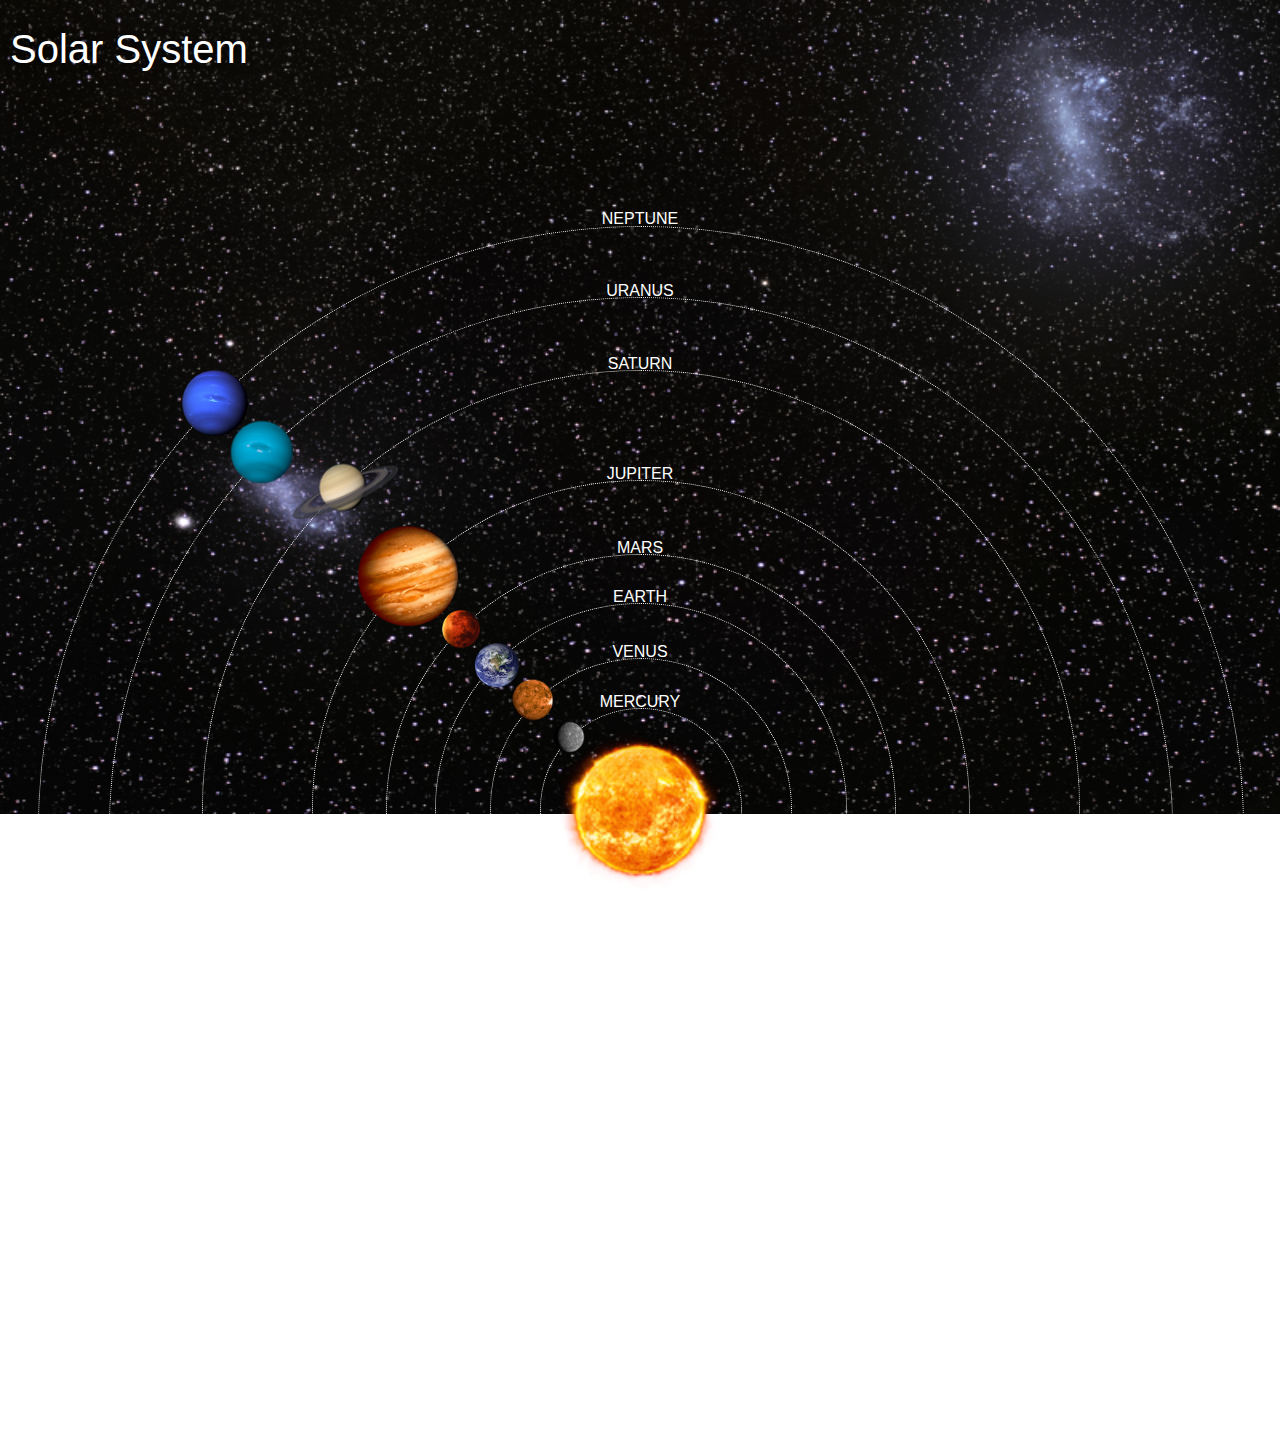
<file: index.html>
<!DOCTYPE html>
<html>
    <head>
        <title>Solar System</title>
        <link rel="stylesheet" href="style.css">
    </head>
    <body>
        <div id="container">
            <h1>Solar System</h1>
            <a href="sun.html"><img src="images/sun.png" id="sun"></a>

            <div id="neptune-orbit">
                <a href="neptune.html"><img src="images/neptune.png" id="neptune"></a>
            </div>
            <div id="neptune-label" class="label-box">
                <a href="neptune.html">NEPTUNE</a>
            </div>

            <div id="uranus-orbit">
                <a href="uranus.html"><img src="images/uranus.png" id="uranus"></a>
            </div>
            <div id="uranus-label" class="label-box">
                <a href="uranus.html">URANUS</a>
            </div>

            <div id="saturn-orbit">
                <a href="saturn.html"><img src="images/saturn.png" id="saturn"></a>
            </div>
            <div id="saturn-label" class="label-box">
                <a href="saturn.html">SATURN</a>
            </div>

            <div id="jupiter-orbit">
                <a href="jupiter.html"><img src="images/jupiter.png" id="jupiter"></a>
            </div>
            <div id="jupiter-label" class="label-box">
                <a href="jupiter.html">JUPITER</a>
            </div>

            <div id="mars-orbit">
                <a href="mars.html"><img src="images/mars.png" id="mars"></a>
            </div>
            <div id="mars-label" class="label-box">
                <a href="mars.html">MARS</a>
            </div>

            <div id="earth-orbit">
                <a href="earth.html"><img src="images/earth.png" id="earth"></a>
            </div>
            <div id="earth-label" class="label-box">
                <a href="earth.html">EARTH</a>
            </div>

            <div id="venus-orbit">
                <a href="venus.html"><img src="images/venus.png" id="venus"></a>
            </div>
            <div id="venus-label" class="label-box">
                <a href="venus.html">VENUS</a>
            </div>

            <div id="mercury-orbit">
                <a href="mercury.html"><img src="images/mercury.png" id="mercury"></a>
            </div>
            <div id="mercury-label" class="label-box">
                <a href="mercury.html">MERCURY</a>
            </div>
        </div>
    </body>
</html>
</file>
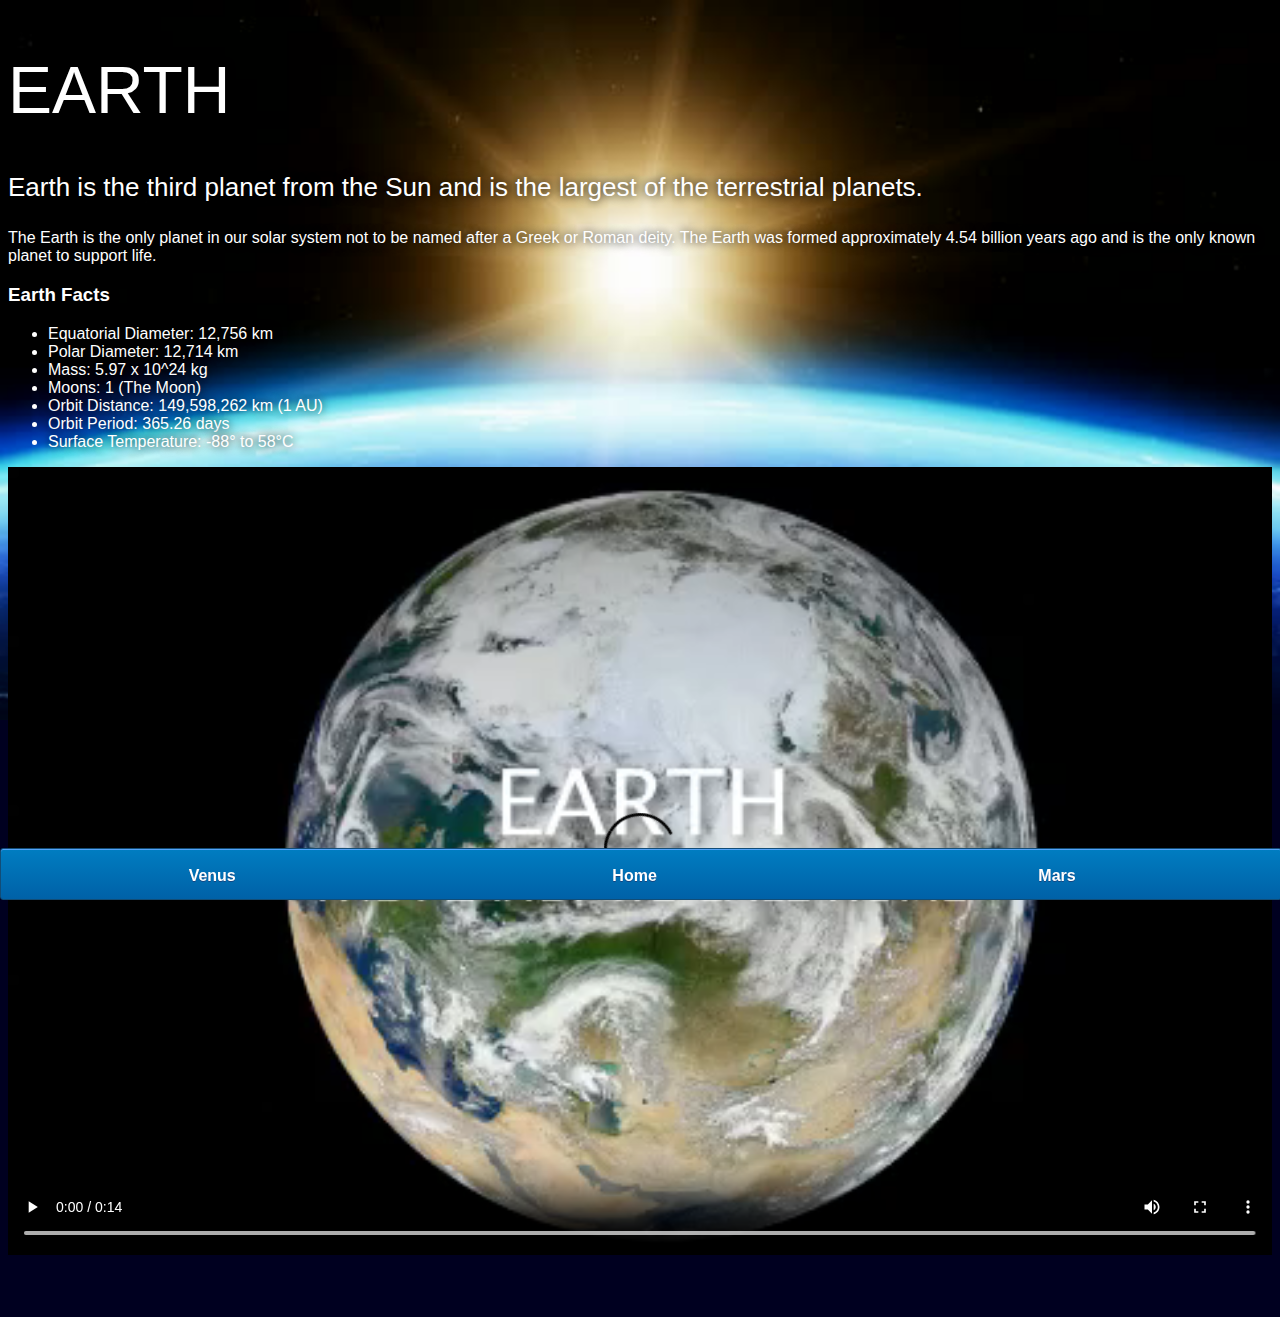
<file: earth.html>
<!DOCTYPE html>
<html>
    <head>
        <title>Solar System | Earth</title>
        <link rel="stylesheet" href="style2.css">
    </head>
    <body>
        <div id="main">
            <div id="content">
                <h1>Earth</h1>
                <p class="intro">
                    Earth is the third planet from the Sun and is the largest of the terrestrial planets. 
                </p>             

                <p>
                    The Earth is the only planet in our solar system not to be named after a Greek or Roman deity. The Earth was formed approximately 4.54 billion years ago and is the only known planet to support life.
                </p>

                <h3>Earth Facts</h3>
                <ul>
                    <li>Equatorial Diameter:	12,756 km</li>
                    <li>Polar Diameter:	12,714 km</li>
                    <li>Mass:	5.97 x 10^24 kg</li>
                    <li>Moons:	1 (The Moon)</li>
                    <li>Orbit Distance:	149,598,262 km (1 AU)</li>
                    <li>Orbit Period:	365.26 days</li>
                    <li>Surface Temperature:	-88&deg; to 58&deg;C</li>
                </ul>
                <video id="video" controls>
                    <source src="videos/earth-video.mp4" type="video/mp4">
                </video>
            </div>

            <div id="tabs-bottom">
                <a href="venus.html">Venus</a>
                <a href="index.html">Home</a>
                <a href="mars.html">Mars</a>
            </div>
        </div>
    </body>
</html>
</file>
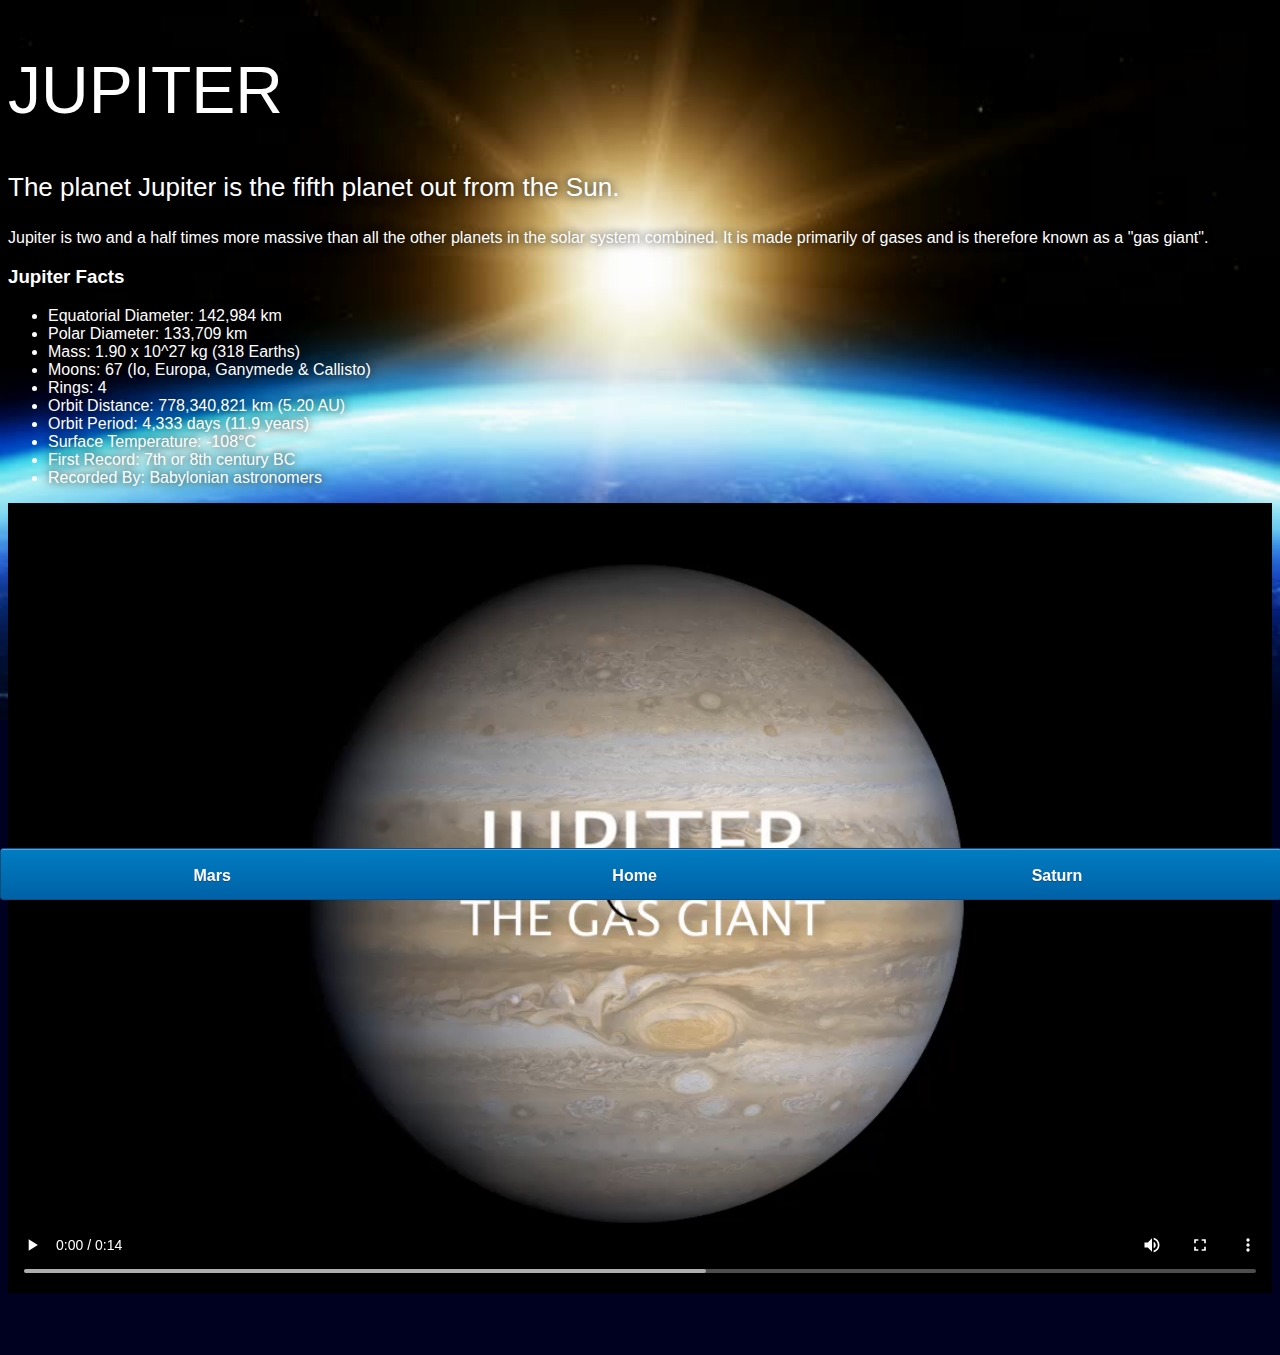
<file: jupiter.html>
<!DOCTYPE html>
<html>
    <head>
        <title>Solar System | Jupiter</title>
        <link rel="stylesheet" href="style2.css">
    </head>
    <body>
        <div id="main">
            <div id="content">
                <h1>Jupiter</h1>
                <p class="intro">
                    The planet Jupiter is the fifth planet out from the Sun.
                </p>             

                <p>
                    Jupiter is two and a half times more massive than all the other planets in the solar system combined. It is made primarily of gases and is therefore known as a "gas giant".
                </p>

                <h3>Jupiter Facts</h3>
                <ul>
                    <li>Equatorial Diameter:	142,984 km</li>
                    <li>Polar Diameter:	133,709 km</li>
                    <li>Mass:	1.90 x 10^27 kg (318 Earths)</li>
                    <li>Moons:	67 (Io, Europa, Ganymede & Callisto)</li>
                    <li>Rings:	4</li>
                    <li>Orbit Distance:	778,340,821 km (5.20 AU)</li>
                    <li>Orbit Period:	4,333 days (11.9 years)</li>
                    <li>Surface Temperature:	-108&deg;C</li>
                    <li>First Record:	7th or 8th century BC</li>
                    <li>Recorded By:	Babylonian astronomers</li>
                </ul>
                <video id="video" controls>
                    <source src="videos/jupiter-video.mp4" type="video/mp4">
                </video>
            </div>

            <div id="tabs-bottom">
                <a href="mars.html">Mars</a>
                <a href="index.html">Home</a>
                <a href="saturn.html">Saturn</a> 
            </div>
        </div>
    </body>
</html>
</file>
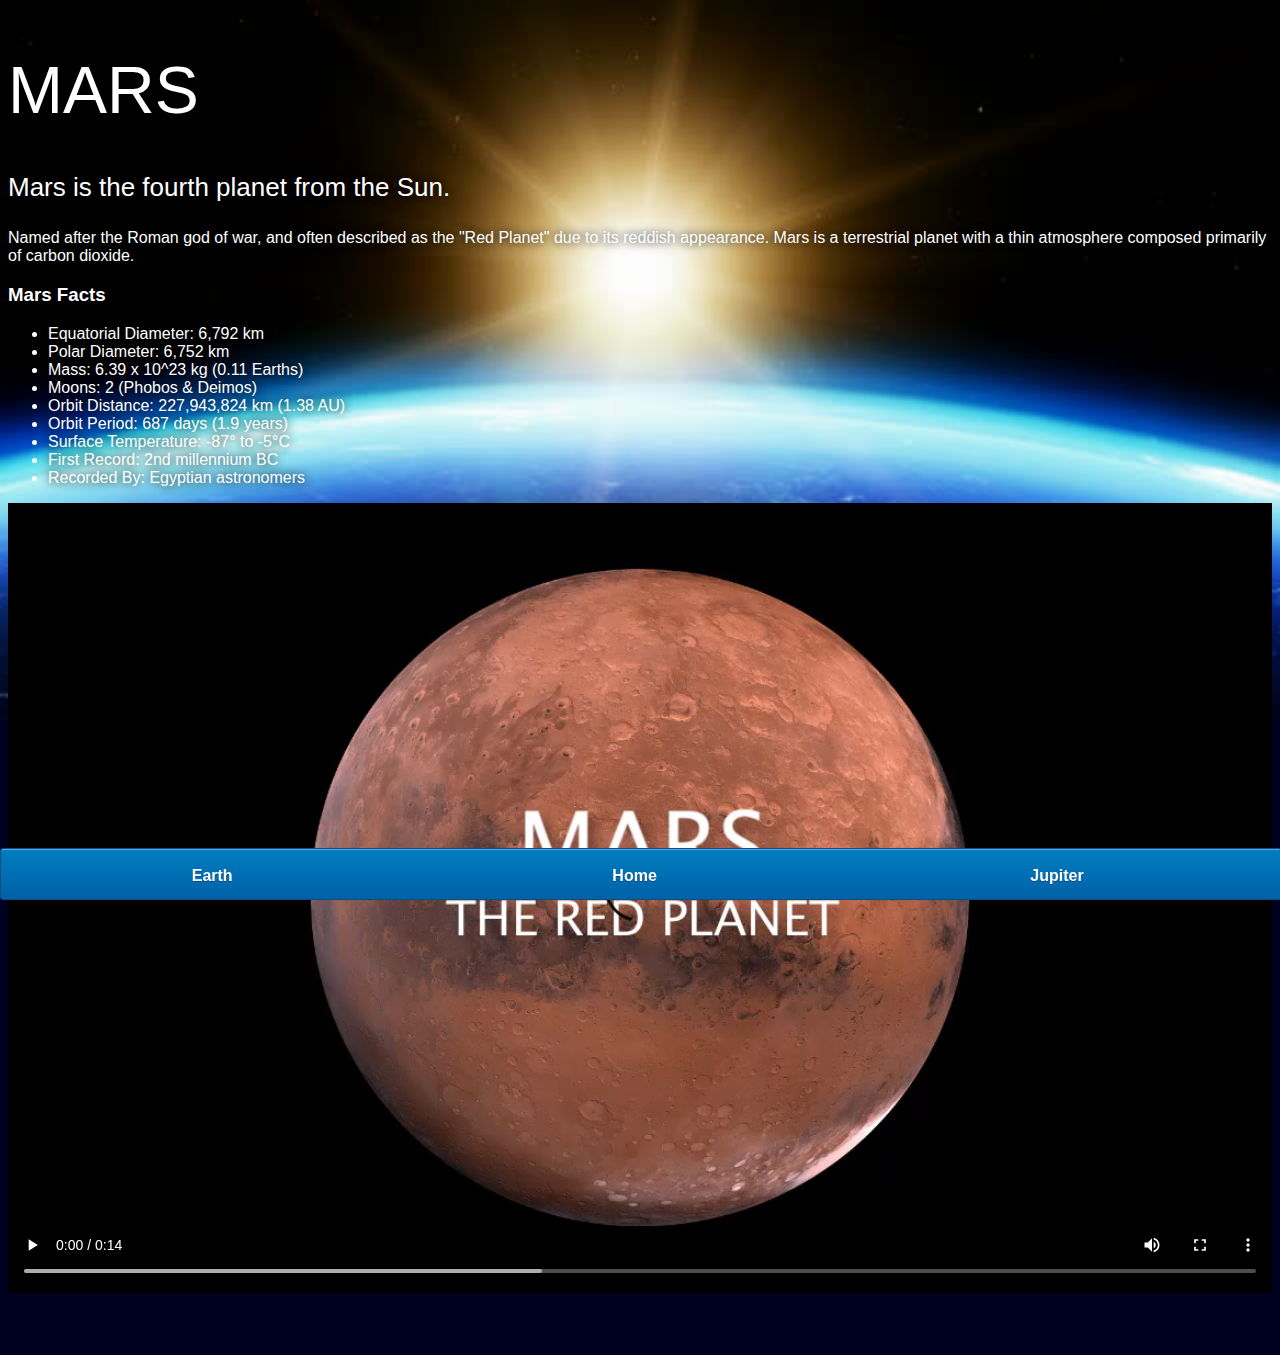
<file: mars.html>
<!DOCTYPE html>
<html>
    <head>
        <title>Solar System | Mars</title>
        <link rel="stylesheet" href="style2.css">
    </head>
    <body>
        <div id="main">
            <div id="content">
                <h1>Mars</h1>
                <p class="intro">
                    Mars is the fourth planet from the Sun.  
                </p>             

                <p>
                    Named after the Roman god of war, and often described as the "Red Planet" due to its reddish appearance. Mars is a terrestrial planet with a thin atmosphere composed primarily of carbon dioxide.
                </p>

                <h3>Mars Facts</h3>
                <ul>
                    <li>Equatorial Diameter:	6,792 km</li>
                    <li>Polar Diameter:	6,752 km</li>
                    <li>Mass:	6.39 x 10^23 kg (0.11 Earths)</li>
                    <li>Moons:	2 (Phobos & Deimos)</li>
                    <li>Orbit Distance:	227,943,824 km (1.38 AU)</li>
                    <li>Orbit Period:	687 days (1.9 years)</li>
                    <li>Surface Temperature:	-87&deg; to -5&deg;C</li>
                    <li>First Record:	2nd millennium BC</li>
                    <li>Recorded By:	Egyptian astronomers</li>
                </ul>
                <video id="video" controls>
                    <source src="videos/mars-video.mp4" type="video/mp4">
                </video>
            </div>

            <div id="tabs-bottom">
                <a href="earth.html">Earth</a>
                <a href="index.html">Home</a>
                <a href="jupiter.html">Jupiter</a> 
            </div>
        </div>
    </body>
</html>
</file>
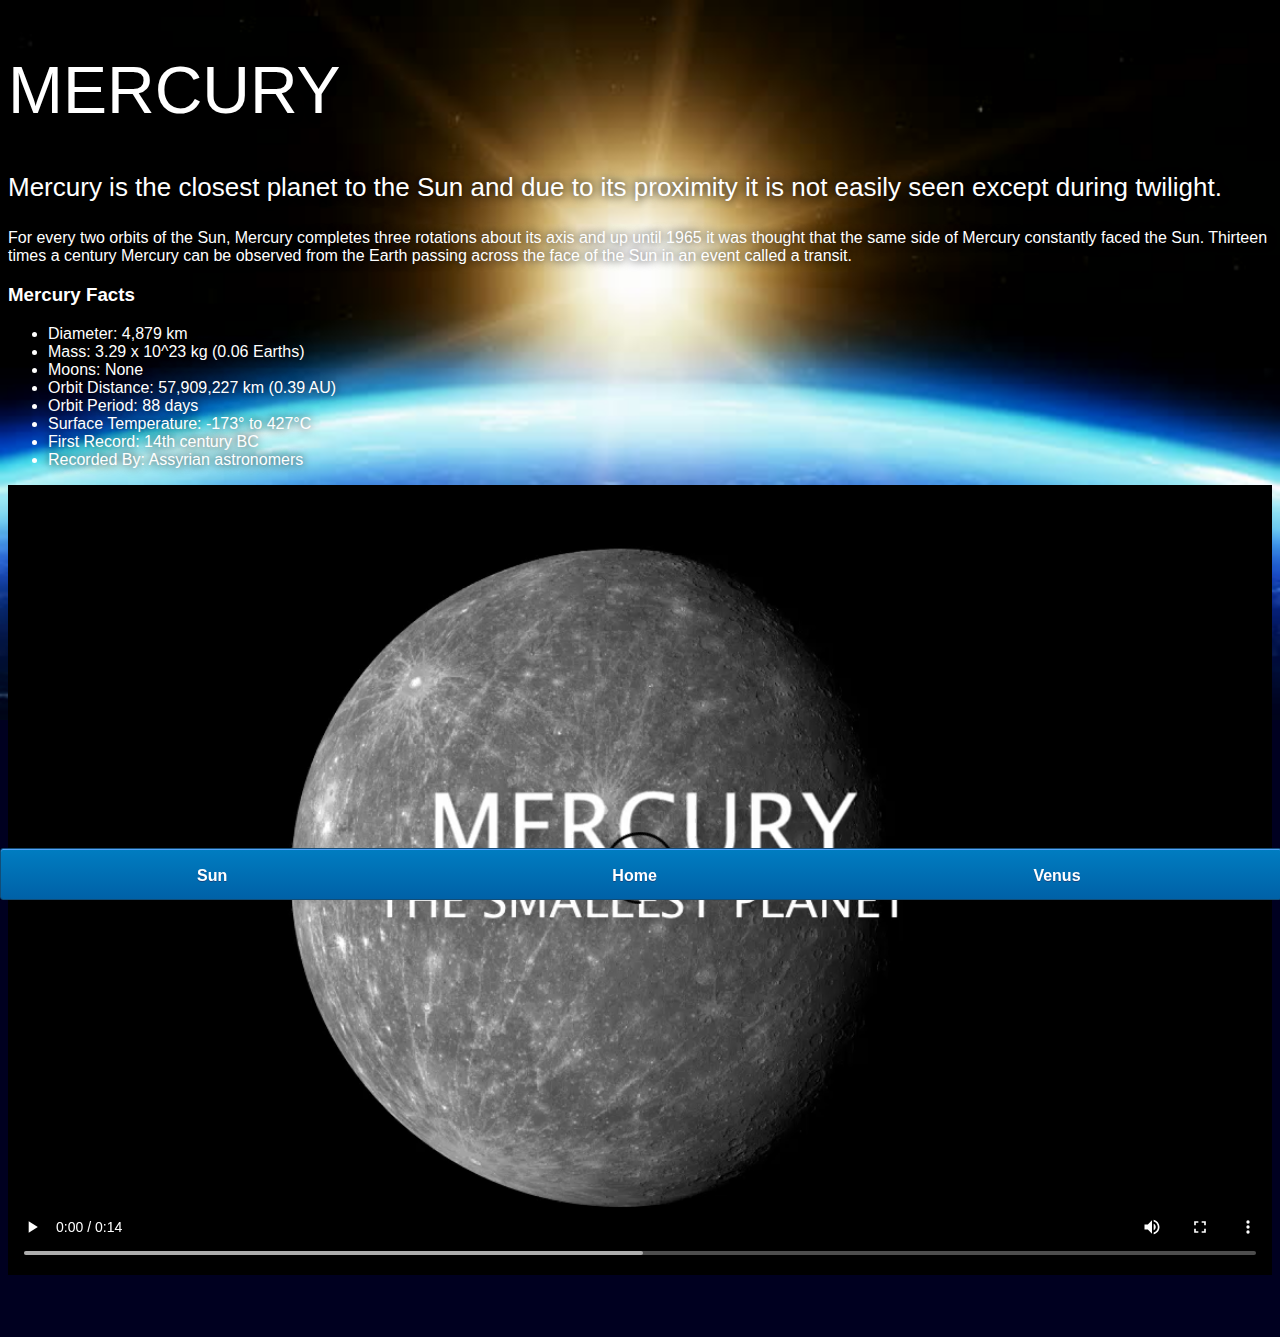
<file: mercury.html>
<!DOCTYPE html>
<html>
    <head>
        <title>Solar System | Mercury</title>
        <link rel="stylesheet" href="style2.css">
    </head>
    <body>
        <div id="main">
            <div id="content">
                <h1>Mercury</h1>
                <p class="intro">
                    Mercury is the closest planet to the Sun and due to its proximity it is not easily seen except during twilight. 
                </p>             

                <p>
                    For every two orbits of the Sun, Mercury completes three rotations about its axis and up until 1965 it was thought that the same side of Mercury constantly faced the Sun. Thirteen times a century Mercury can be observed from the Earth passing across the face of the Sun in an event called a transit.
                </p>

                <h3>Mercury Facts</h3>
                <ul>
                    <li>Diameter:	4,879 km</li>
                    <li>Mass:	3.29 x 10^23 kg (0.06 Earths)</li>
                    <li>Moons:	None</li>
                    <li>Orbit Distance:	57,909,227 km (0.39 AU)</li>
                    <li>Orbit Period:	88 days</li>
                    <li>Surface Temperature:	-173&deg; to 427&deg;C</li>
                    <li>First Record:	14th century BC</li>
                    <li>Recorded By:	Assyrian astronomers</li>
                </ul>
                <video id="video" controls>
                    <source src="videos/mercury-video.mp4" type="video/mp4">
                </video>
            </div>

            <div id="tabs-bottom">
                <a href="sun.html">Sun</a>
                <a href="index.html">Home</a>
                <a href="venus.html">Venus</a>              
            </div>
        </div>
    </body>
</html>
</file>
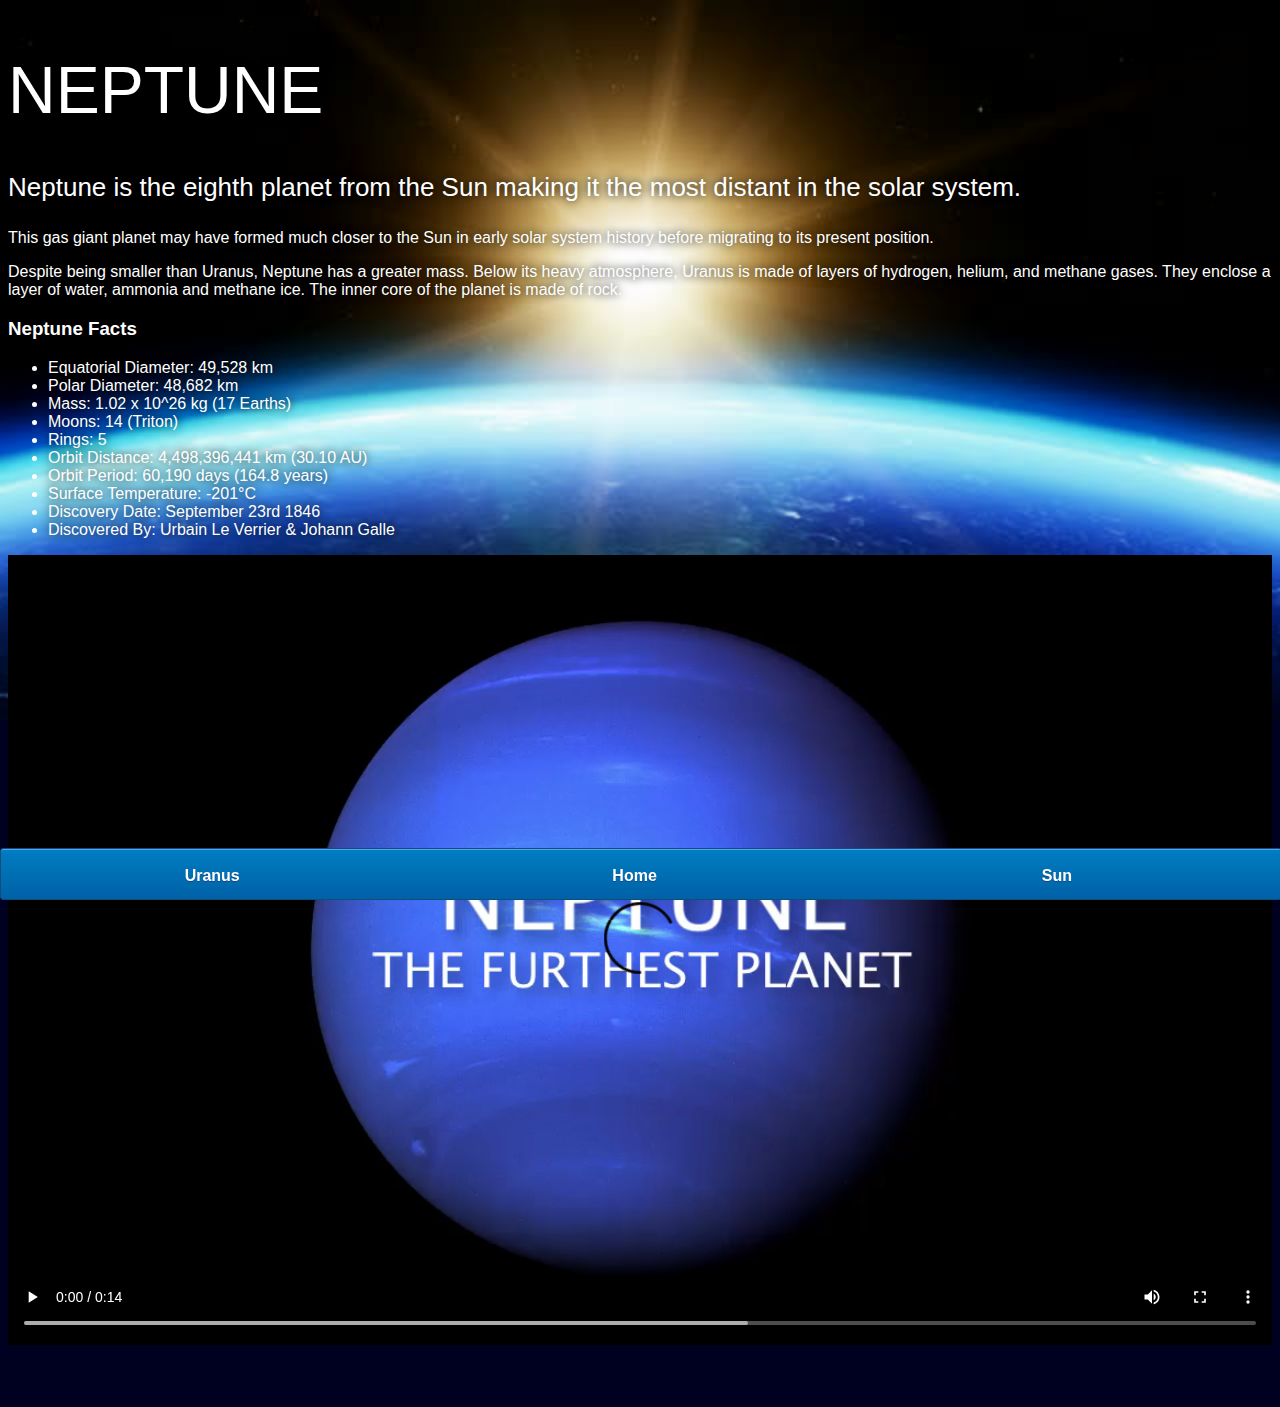
<file: neptune.html>
<!DOCTYPE html>
<html>
    <head>
        <title>Solar System | Neptune</title>
        <link rel="stylesheet" href="style2.css">
    </head>
    <body>
        <div id="main">
            <div id="content">
                <h1>Neptune</h1>
                <p class="intro">
                    Neptune is the eighth planet from the Sun making it the most distant in the solar system. 
                </p>             
                <p>
                    This gas giant planet may have formed much closer to the Sun in early solar system history before migrating to its present position.</p>

                <p>Despite being smaller than Uranus, Neptune has a greater mass. Below its heavy atmosphere, Uranus is made of layers of hydrogen, helium, and methane gases. They enclose a layer of water, ammonia and methane ice. The inner core of the planet is made of rock.</p>

                <h3>Neptune Facts</h3>
                <ul>
                    <li>Equatorial Diameter:	49,528 km</li>
                    <li>Polar Diameter:	48,682 km</li>
                    <li>Mass:	1.02 x 10^26 kg (17 Earths)</li>
                    <li>Moons:	14 (Triton)</li>
                    <li>Rings:	5</li>
                    <li>Orbit Distance:	4,498,396,441 km (30.10 AU)</li>
                    <li>Orbit Period:	60,190 days (164.8 years)</li>
                    <li>Surface Temperature:	-201&deg;C</li>
                    <li>Discovery Date:	September 23rd 1846</li>
                    <li>Discovered By:	Urbain Le Verrier & Johann Galle</li>
                </ul>

                <video id="video" controls>
                    <source src="videos/neptune-video.mp4" type="video/mp4">
                </video>
            </div>

            <div id="tabs-bottom">
                <a href="uranus.html">Uranus</a>
                <a href="index.html">Home</a>
                <a href="sun.html">Sun</a>
            </div>
        </div>
    </body>
</html>
</file>
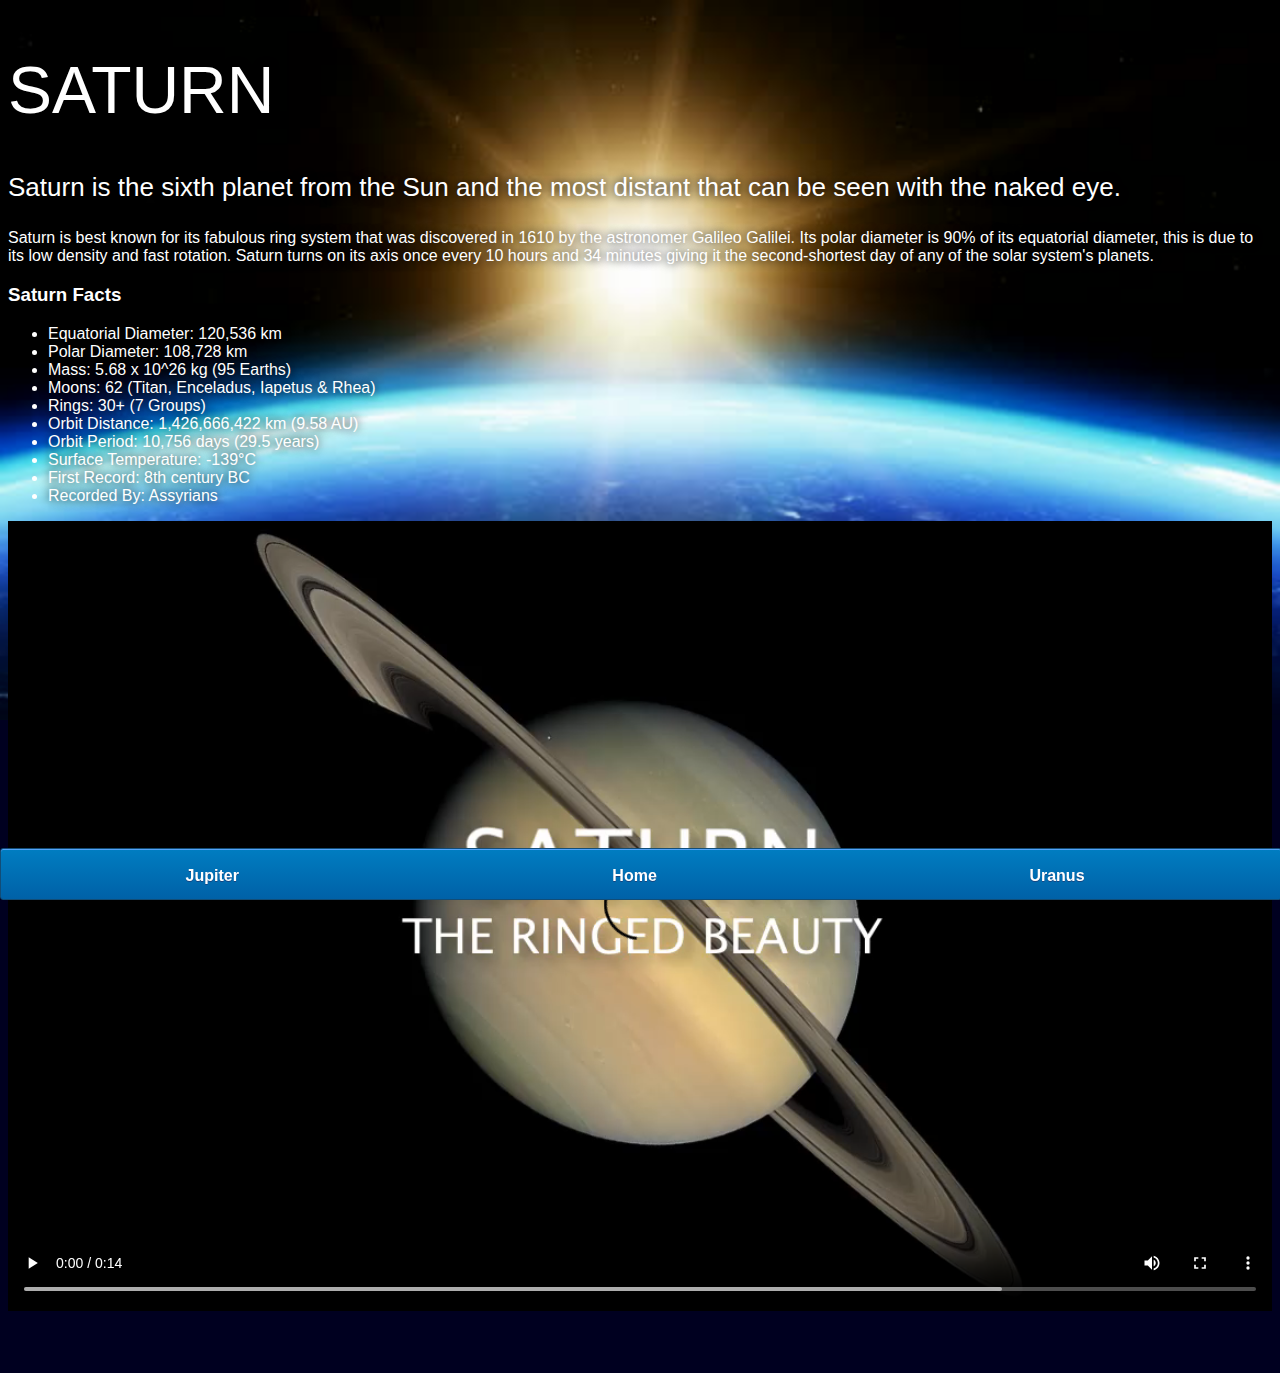
<file: saturn.html>
<!DOCTYPE html>
<html>
    <head>
        <title>Solar System | Saturn</title>
        <link rel="stylesheet" href="style2.css">
    </head>
    <body>
        <div id="main">
            <div id="content">
                <h1>Saturn</h1>
                <p class="intro">
                    Saturn is the sixth planet from the Sun and the most distant that can be seen with the naked eye.
                </p>             

                <p>
                    Saturn is best known for its fabulous ring system that was discovered in 1610 by the astronomer Galileo Galilei. Its polar diameter is 90% of its equatorial diameter, this is due to its low density and fast rotation. Saturn turns on its axis once every 10 hours and 34 minutes giving it the second-shortest day of any of the solar system's planets.
                </p>

                <h3>Saturn Facts</h3>
                <ul>
                    <li>Equatorial Diameter:	120,536 km</li>
                    <li>Polar Diameter:	108,728 km</li>
                    <li>Mass:	5.68 x 10^26 kg (95 Earths)</li>
                    <li>Moons:	62 (Titan, Enceladus, Iapetus & Rhea)</li>
                    <li>Rings:	30+ (7 Groups)</li>
                    <li>Orbit Distance:	1,426,666,422 km (9.58 AU)</li>
                    <li>Orbit Period:	10,756 days (29.5 years)</li>
                    <li>Surface Temperature:	-139&deg;C</li>
                    <li>First Record:	8th century BC</li>
                    <li>Recorded By:	Assyrians</li>
                </ul>
                <video id="video" controls>
                    <source src="videos/saturn-video.mp4" type="video/mp4">
                </video>
            </div>

            <div id="tabs-bottom">
                <a href="jupiter.html">Jupiter</a>
                <a href="index.html">Home</a>
                <a href="uranus.html">Uranus</a>
            </div>
        </div>
    </body>
</html>
</file>
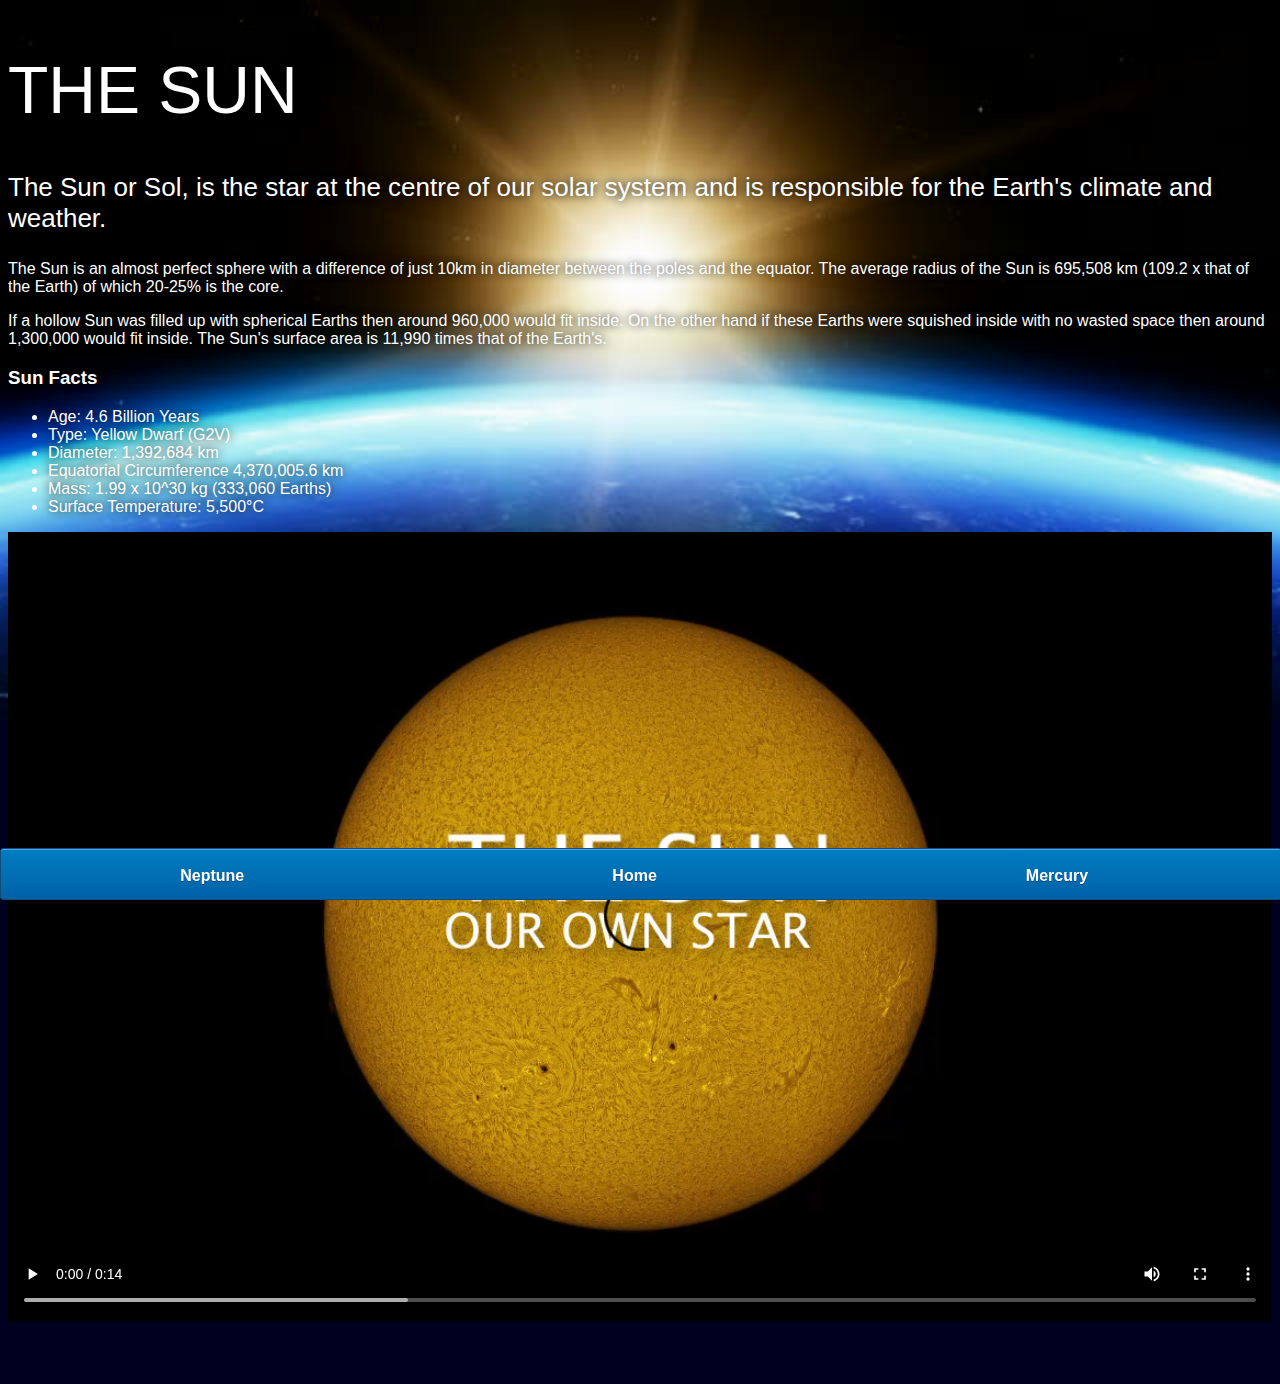
<file: sun.html>
<!DOCTYPE html>
<html>
    <head>
        <title>Solar System | Sun</title>
        <link rel="stylesheet" href="style2.css">
    </head>
    <body>
        <div id="main">
            <div id="content">
                <h1>The Sun</h1>
                <p class="intro">
                    The Sun or Sol, is the star at the centre of our solar system and is responsible for the Earth's climate and weather. 
                </p>             

                <p>
                    The Sun is an almost perfect sphere with a difference of just 10km in diameter between the poles and the equator. The average radius of the Sun is 695,508 km (109.2 x that of the Earth) of which 20-25% is the core.
                </p>
                <p>
                    If a hollow Sun was filled up with spherical Earths then around 960,000 would fit inside. On the other hand if these Earths were squished inside with no wasted space then around 1,300,000 would fit inside. The Sun's surface area is 11,990 times that of the Earth's.
                </p>

                <h3>Sun Facts</h3>
                <ul>
                    <li>Age:	4.6 Billion Years</li>
                    <li>Type:	Yellow Dwarf (G2V)</li>
                    <li>Diameter:	1,392,684 km</li>
                    <li>Equatorial Circumference	4,370,005.6 km</li>
                    <li>Mass:	1.99 x 10^30 kg (333,060 Earths)</li>
                    <li>Surface Temperature:	5,500&degC</li>
                </ul>

                <video id="video" controls>
                    <source src="videos/sun-video.mp4" type="video/mp4">
                </video>
            </div>

            <div id="tabs-bottom">
                <a href="neptune.html">Neptune</a>
                <a href="index.html">Home</a>
                <a href="mercury.html">Mercury</a>                
            </div>
        </div>
    </body>
</html>
</file>
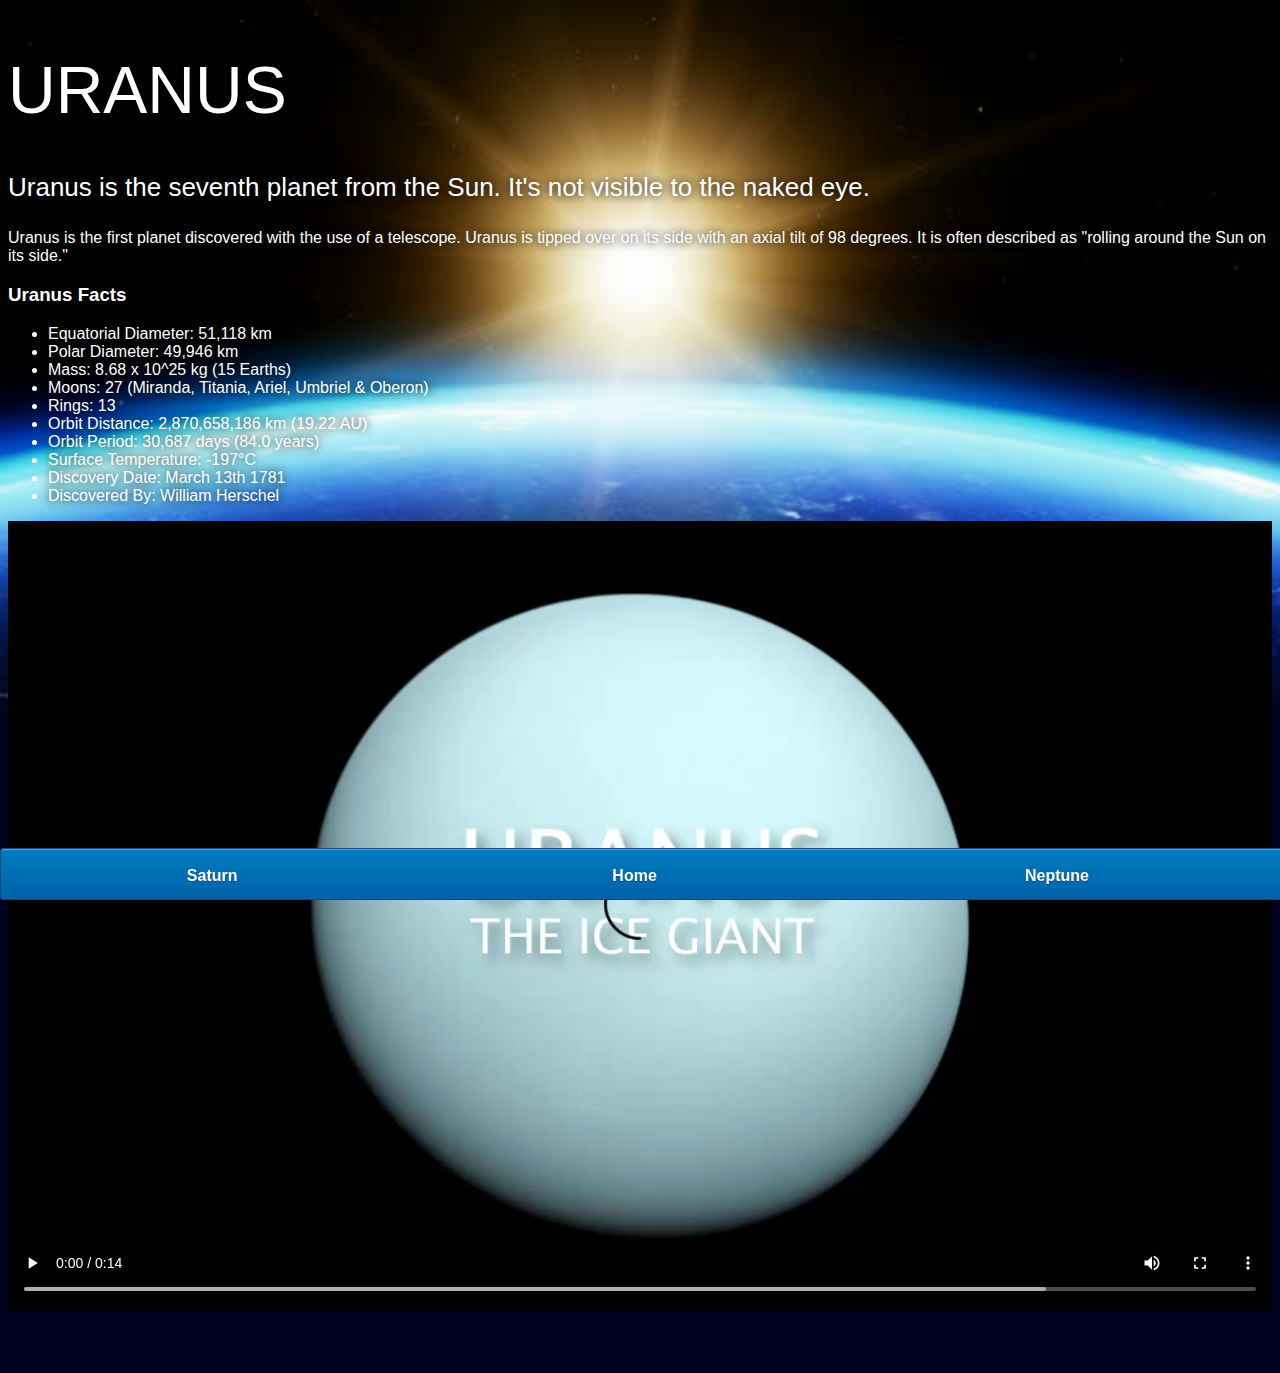
<file: uranus.html>
<!DOCTYPE html>
<html>
    <head>
        <title>Solar System | Uranus</title>
        <link rel="stylesheet" href="style2.css">
    </head>
    <body>
        <div id="main">
            <div id="content">
                <h1>Uranus</h1>
                <p class="intro">
                    Uranus is the seventh planet from the Sun. It's not visible to the naked eye.
                </p>             

                <p>
                    Uranus is the first planet discovered with the use of a telescope. Uranus is tipped over on its side with an axial tilt of 98 degrees. It is often described as "rolling around the Sun on its side."
                </p>

                <h3>Uranus Facts</h3>
                <ul>
                    <li>Equatorial Diameter:	51,118 km</li>
                    <li>Polar Diameter:	49,946 km</li>
                    <li>Mass:	8.68 x 10^25 kg (15 Earths)</li>
                    <li>Moons:	27 (Miranda, Titania, Ariel, Umbriel & Oberon)</li>
                    <li>Rings:	13</li>
                    <li>Orbit Distance:	2,870,658,186 km (19.22 AU)</li>
                    <li>Orbit Period:	30,687 days (84.0 years)</li>
                    <li>Surface Temperature:	-197&deg;C</li>
                    <li>Discovery Date:	March 13th 1781</li>
                    <li>Discovered By:	William Herschel</li>
                </ul>
                <video id="video" controls>
                    <source src="videos/uranus-video.mp4" type="video/mp4">
                </video>
            </div>

            <div id="tabs-bottom">
                <a href="saturn.html">Saturn</a>
                <a href="index.html">Home</a>
                <a href="neptune.html">Neptune</a>
            </div>
        </div>
    </body>
</html>
</file>
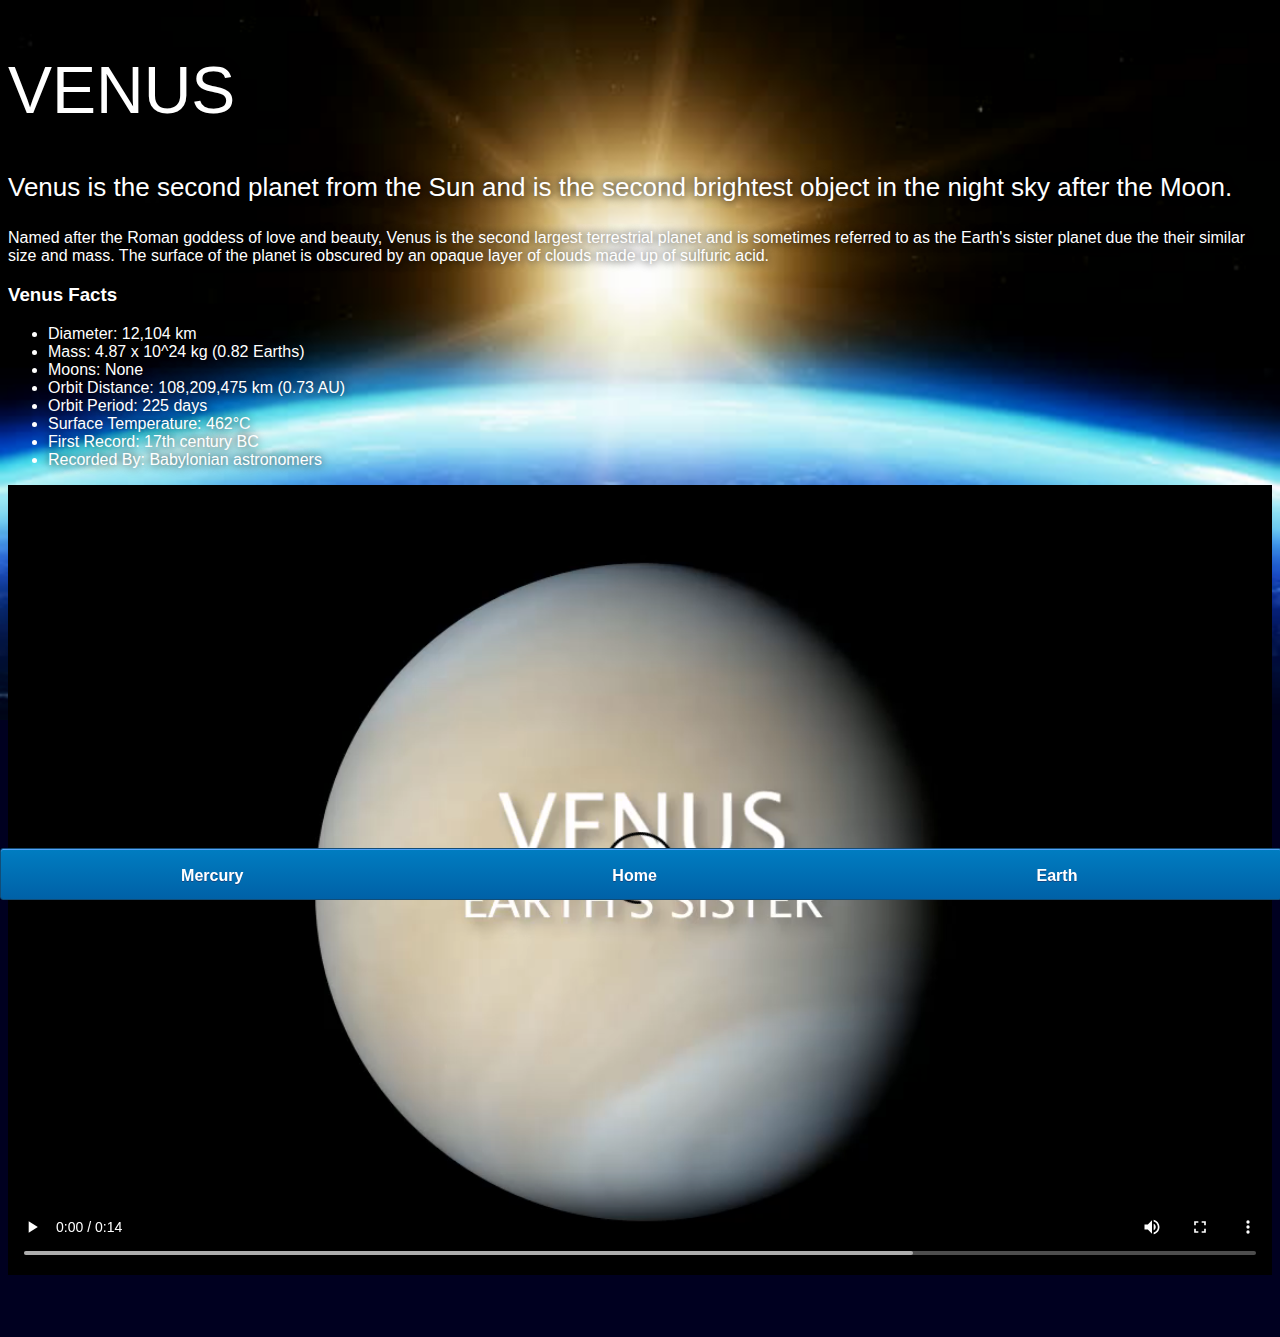
<file: venus.html>
<!DOCTYPE html>
<html>
    <head>
        <title>Solar System | Venus</title>
        <link rel="stylesheet" href="style2.css">
    </head>
    <body>
        <div id="main">
            <div id="content">
                <h1>Venus</h1>
                <p class="intro">
                    Venus is the second planet from the Sun and is the second brightest object in the night sky after the Moon. 
                </p>             

                <p>
                    Named after the Roman goddess of love and beauty, Venus is the second largest terrestrial planet and is sometimes referred to as the Earth's sister planet due the their similar size and mass. The surface of the planet is obscured by an opaque layer of clouds made up of sulfuric acid.
                </p>

                <h3>Venus Facts</h3>
                <ul>
                    <li>Diameter:	12,104 km</li>
                    <li>Mass:	4.87 x 10^24 kg (0.82 Earths)</li>
                    <li>Moons:	None</li>
                    <li>Orbit Distance:	108,209,475 km (0.73 AU)</li>
                    <li>Orbit Period:	225 days</li>
                    <li>Surface Temperature:	462&deg;C</li>
                    <li>First Record:	17th century BC</li>
                    <li>Recorded By:	Babylonian astronomers</li>
                </ul>
                <video id="video" controls>
                    <source src="videos/venus-video.mp4" type="video/mp4">
                </video>
            </div>

            <div id="tabs-bottom">
                <a href="mercury.html">Mercury</a>
                <a href="index.html">Home</a>
                <a href="earth.html">Earth</a>
            </div>
        </div>
    </body>
</html>
</file>
<file: style.css>
/* ==================== INDEX ==================== */
body{
    margin: 0;
    padding: 0;
    width: 100%;
    height: 100%;
    background: url('images/space.png');
    background-repeat: no-repeat;
    background-size: cover;
    overflow: hidden;
}

h1{
    position: absolute;
    top: 0;
    left: 10px;
    font-family: sans-serif;
    font-weight: 100;
    font-size: 40px;
    text-shadow: 0 0 10px #000000;
    color: white;
}

/* ==================== SUN ==================== */
#sun{
    position: absolute;
    bottom: 10px;
    left: 50%;
    margin-left: -80px;
    z-index: 1000;
    width: 160px;
    
}

/* ==================== NEPTUNE ==================== */
#neptune{
    width: 66px;
    height: 66px;
    margin: 143px;
    z-index: 1000;
    animation: spin-right 8s linear infinite;
    -webkit-animation: spin-right 8s linear infinite;
}

#neptune-orbit{
    position: absolute;
    width: 1204px;
    height: 1204px;
    bottom: -532px;
    left: 50%;
    margin-left: -602px;
    border: 1px dotted white;
    border-radius: 50%;
    animation: spin-left 14s linear infinite;
    -webkit-animation: spin-left 14s linear infinite;
}

#neptune-label{
    bottom: 672px;
}

/* ==================== URANUS ==================== */
#uranus{
    width: 66px;
    height: 66px;
    margin: 120px;
    z-index: 1000;
    animation: spin-right 8s linear infinite;
    -webkit-animation: spin-right 8s linear infinite;
}

#uranus-orbit{
    position: absolute;
    width: 1062px;
    height: 1062px;
    bottom: -461px;
    left: 50%;
    margin-left: -531px;
    border: 1px dotted white;
    border-radius: 50%;
    animation: spin-left 15s linear infinite;
    -webkit-animation: spin-left 15s linear infinite;
}

#uranus-label{
    bottom: 600px;
}

/* ==================== SATURN ==================== */
#saturn{
    width: 110px;
    margin: 85px;
    z-index: 1000;
    animation: spin-right 13s linear infinite;
    -webkit-animation: spin-right 13s linear infinite;
}

#saturn-orbit{
    position: absolute;
    width: 876px;
    height: 876px;
    bottom: -348px;
    left: 50%;
    margin-left: -438px;
    border: 1px dotted white;
    border-radius: 50%;
    animation: spin-left 13s linear infinite;
    -webkit-animation: spin-left 13s linear infinite;
}

#saturn-label{
    bottom: 527px;
}

/* ==================== JUPITER ==================== */
#jupiter{
    width: 100px;
    height: 100px;
    margin: 45px;
    z-index: 1000;
    animation: spin-right 10s linear infinite;
    -webkit-animation: spin-right 10s linear infinite;
}

#jupiter-orbit{
    position: absolute;
    width: 656px;
    height: 656px;
    bottom: -238px;
    left: 50%;
    margin-left: -328px;
    border: 1px dotted white;
    border-radius: 50%;
    animation: spin-left 10s linear infinite;
    -webkit-animation: spin-left 10s linear infinite;
}

#jupiter-label{
    bottom: 417px;
}

/* ==================== MARS ==================== */
#mars{
    width: 38px;
    height: 38px;
    margin: 55px;
    z-index: 1000;
    animation: spin-right 3s linear infinite;
    -webkit-animation: spin-right 3s linear infinite;
}

#mars-orbit{
    position: absolute;
    width: 508px;
    height: 508px;
    bottom: -164px;
    left: 50%;
    margin-left: -254px;
    border: 1px dotted white;
    border-radius: 50%;
    animation: spin-left 4s linear infinite;
    -webkit-animation: spin-left 4s linear infinite;
}

#mars-label{
    bottom: 343px;
}

/* ==================== EARTH ==================== */
#earth{
    width: 50px;
    height: 50px;
    margin: 36px;
    z-index: 1000;
    animation: spin-right 3s linear infinite;
    -webkit-animation: spin-right 3s linear infinite;
}

#earth-orbit{
    position: absolute;
    width: 410px;
    height: 410px;
    bottom: -115px;
    left: 50%;
    margin-left: -205px;
    border: 1px dotted white;
    border-radius: 50%;
    animation: spin-left 5s linear infinite;
    -webkit-animation: spin-left 5s linear infinite;
}

#earth-label{
    bottom: 294px;
}

/* ==================== VENUS ==================== */
#venus{
    width: 50px;
    height: 50px;
    margin: 16px;
    z-index: 1000;
}

#venus-orbit{
    position: absolute;
    width: 300px;
    height: 300px;
    bottom: -60px;
    left: 50%;
    margin-left: -150px;
    border: 1px dotted white;
    border-radius: 50%;
    animation: spin-left 4s linear infinite;
    -webkit-animation: spin-left 4s linear infinite;
}

#venus-label{
    bottom: 239px;
}

/* ==================== MERCURY ==================== */
#mercury{
    width: 40px;
    height: 40px;
    margin: 8px;
    z-index: 1000;
}

#mercury-orbit{
    position: absolute;
    z-index: 1;
    width: 200px;
    height: 200px;
    bottom: -10px;
    left: 50%;
    margin-left: -100px;
    border: 1px dotted white;
    border-radius: 50%;
    animation: spin-left 2s linear infinite;
    -webkit-animation: spin-left 2s linear infinite;
}

#mercury-label{
    bottom: 189px;
}

/* dummy code */
/* #container{
    transform: scale(0.8, 0.8) translate(0, 700px);
} */

/* ==================== LABEL BOX ==================== */
.label-box{
    position: absolute;
    width: 150px;
    left: 50%;
    margin-left: -75px;
    text-align: center;
    font-weight: 100;
    font-family: sans-serif;
}

.label-box a{
    text-decoration: none;
    color: white;
    padding: 0;
    margin: 0;
}

.label-box a:visited{
    color: white;
}

/* ==================== ANIMATION ==================== */
@keyframes spin-left{
    100%{
        transform: rotate(-360deg);
        -webkit-transform: rotate(-360deg);
    }
}

@keyframes spin-right{
    100%{
        transform: rotate(360deg);
        -webkit-transform: rotate(360deg);
    }
}
</file>
<file: style2.css>
body{
    margin: 0;
    padding: 0;
    width: 100%;
    background-color: #000020;
    font-family: sans-serif;
    background-image: url('images/earth-sunrise.jpg');
    background-repeat: no-repeat;
    background-size: 100%;
    color: #ffffff;
}

h1{
    font-weight: 100;
    font-size: 66px;
    text-shadow: 0 0 10px #000000;
    text-transform: uppercase;
}

p.intro{
    font-size: 26px;
    font-weight: 200;
    text-shadow: 0 0 10px #000000;
}

#content{
    margin-bottom: 50px;
    padding: 8px;
    text-shadow: 0 0 10px #000000;
}

#video{
    width: 100%;    
}

/* ==================== BOTTOM TABS ==================== */
#tabs-bottom{
    position: fixed;
    bottom: 0;
    left: 0;
    z-index: 500;
    display: inline-block;
    width: 100%;
    height: 50px;

    box-shadow: inset 0px 1px 0px 0px #54a3f7;
    background: linear-gradient(#007dc1, #0061a7);
    border-radius: 3px;
    border: 1px solid #124d77;
}

#tabs-bottom a{
    float: left;
    display: block;
    width: 33%;
    height: 35px;
    font-weight: 700;
    color: white;
    text-align: center;
    text-decoration: none;
    text-shadow: 0px 1px 0px #154682;
    padding-top: 18px;

    
}
</file>
